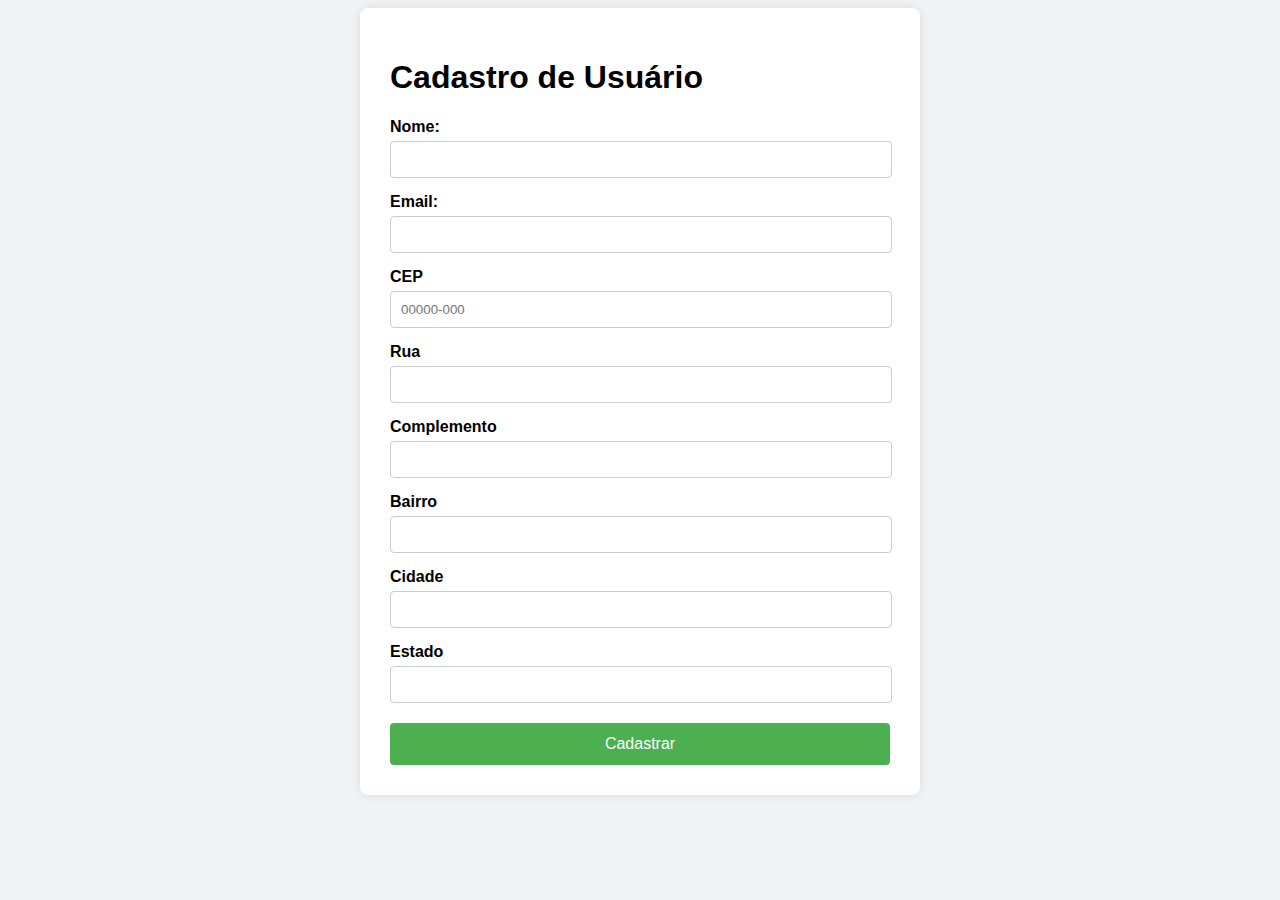
<file: formulario-viacep/index.html>
<!DOCTYPE html>
<html lang="pt-br">
<head>
    <meta charset="UTF-8">
    <meta name="viewport" content="width=device-width, initial-scale=1.0">
    <title>Formulário de Cadastro</title>
    <link rel="stylesheet" href="css/styles.css">
</head>
<body>
    <div class="form-container">
        <h1>Cadastro de Usuário</h1>
        <form>
            <label for="nome">Nome:</label>
            <input type="text" id="nome" name="nome" required>

            <label for="email">Email:</label>
            <input type="email" id="email" name="email" required>

            <label for="cep">CEP</label>
            <input type="text" id="cep" name="cep" maxlength="9" placeholder="00000-000" required>

            <label for="logradouro">Rua</label>
            <input type="text" id="logradouro" name="logradouro">

            <label for="complemento">Complemento</label>
            <input type="text" id="complemento" name="complemento">

            <label for="bairro">Bairro</label>
            <input type="text" id="bairro" name="bairro">

            <label for="cidade">Cidade</label>
            <input type="text" id="cidade" name="cidade">

            <label for="estado">Estado</label>
            <input type="text" id="estado" name="estado">

            <button type="submit">Cadastrar</button>
        </form>
    </div>

    <script src="js/scripts.js"></script>
</body>
</html>
</file>
<file: formulario-viacep/css/styles.css>
body{
    font-family: Arial, Helvetica, sans-serif;
    background: #f0f2f5;
}

.form-container{
    background: #fff;
    max-width: 500px;
    margin: 0 auto;
    padding: 30px;
    border-radius: 8px;
    box-shadow: 0 0 10px rgba(0,0,0,0.1);

    h2{
        text-align: center;
        margin-bottom: 20px;
    }

    label{
        display: block;
        margin-top: 15px;
        font-weight: bold;
    }

    input{
        width: 96%;
        padding: 10px;
        margin-top: 5px;
        border: 1px solid #CCC;
        border-radius: 4px;
    }

    button{
        margin-top: 20px;
        width: 100%;
        padding: 12px;
        background: #4caf50;
        border: none;
        color: #FFF;
        font-size: 16px;
        border-radius: 4px;
        cursor: pointer;
        transition: all ease-in 0.3s;
        &:hover{
            background: #45a049;
        }
    }
}
</file>
